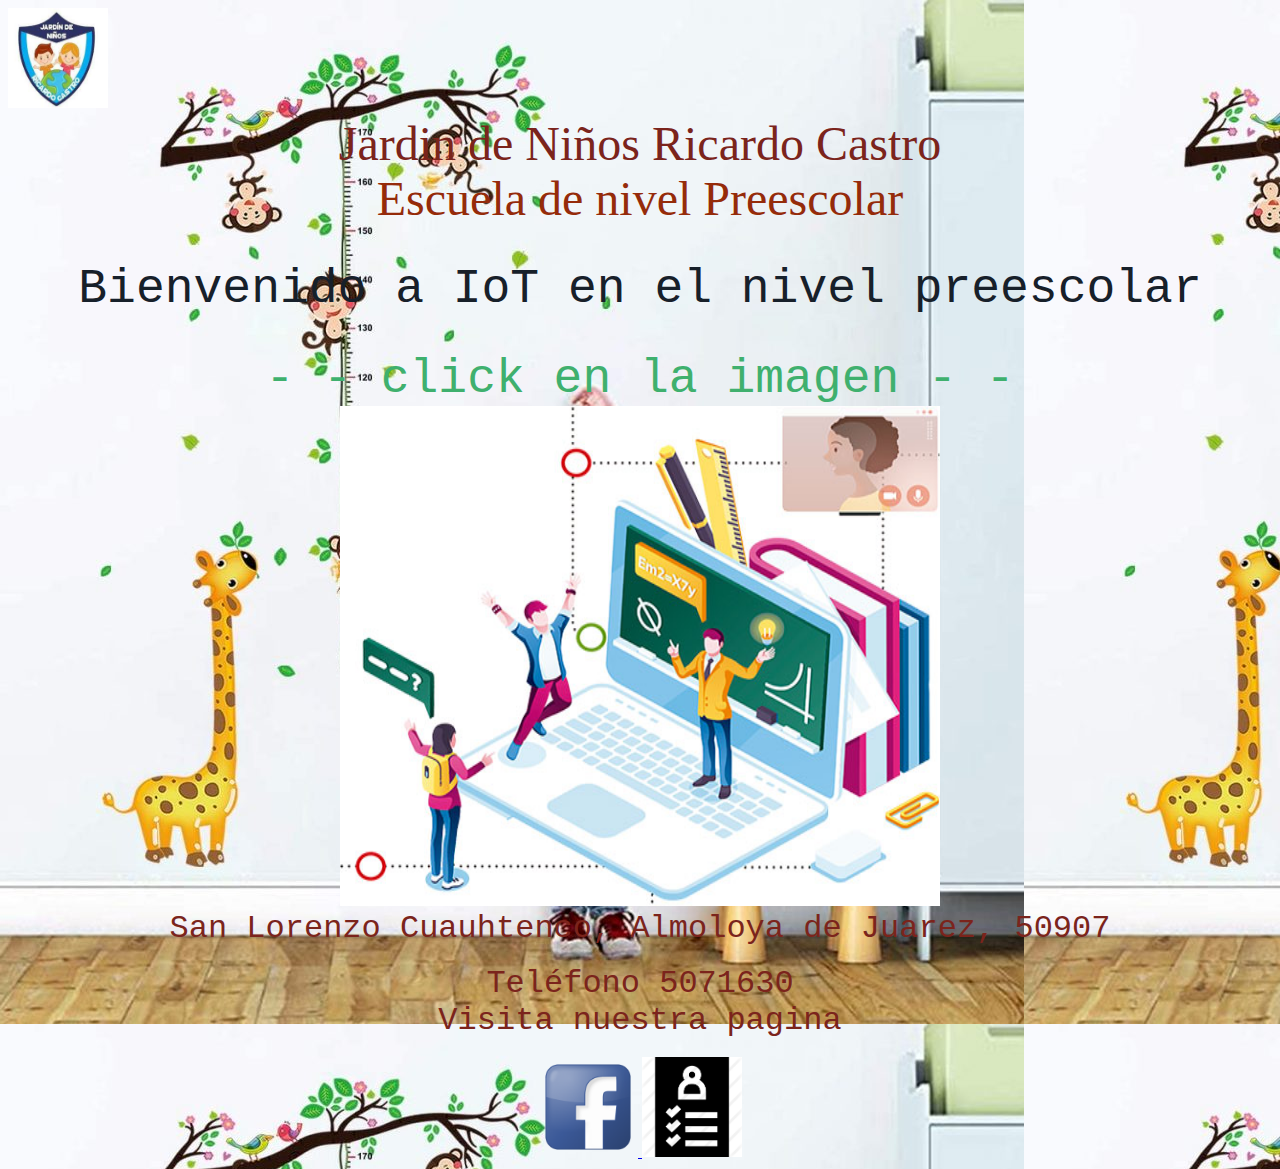
<file: index.html>
<!DOCTYPE html>
<html lang="en">
<head>
    <meta charset="UTF-8">
    <meta name="viewport" content="width=device-width, initial-scale=1.0">
    <meta http-equiv="X-UA-Compatible" content="ie=edge">
    <link rel="stylesheet" href="css/estilos.css">
    <title>IoTEduca</title>
</head>
<body background="imagenes/fondo index.jpg">

    <img src="imagenes/logo.jpg" align="left" width="100" height="100" class="imagen" alt="imagen">
    <div align="center">
        <br> <br> <br> <br> <br> <br>
    <font size="35" color="#7B241C" face="Copperplate" >Jardin de Niños Ricardo Castro</font>
    <br>
    <font size="15" color="#952b0a" face="Copperplate">Escuela de nivel Preescolar</font>
    <br>
    <br>
    <br>
    <font size="10" color="#17202A" face="courier">Bienvenido a IoT en el nivel preescolar</font>
    <br>
    <br>
    <br>
    <font size="7" color="#3fb06e" face="courier">- - click en la imagen - -</font>
    <br>
    <a href="menu.html"><img src="imagenes/prin.jpg" width="600" height="500" > </a>
    <div align="center">
    <font size="6.5" color="#7B241C" face="courier" >San Lorenzo Cuauhtenco, Almoloya de Juarez, 50907</font>
    <br>
    <br>
    <font size="6.5" color="#7B241C" face="courier">
       Teléfono 5071630</font>
    <br>
    <div align="center">
    <font size="6.5" color="#7B241C" face="courier" >Visita nuestra pagina</font>
    <br>
    <br>
    <a href="https://es-la.facebook.com/KINDER.LOSCEDROS/"><img src="imagenes/face.png" width="100" height="100"> </a>
    <a href="http://localhost/pweb/index.php"><img src="imagenes/registro.png" width="100" height="100"> </a>
</div>

<script src="js/main.js"></script>

<script src="js/popper.min.js"></script>
    <script src="js/bootstrap.min.js"></script>
</body>
</html>
</file>
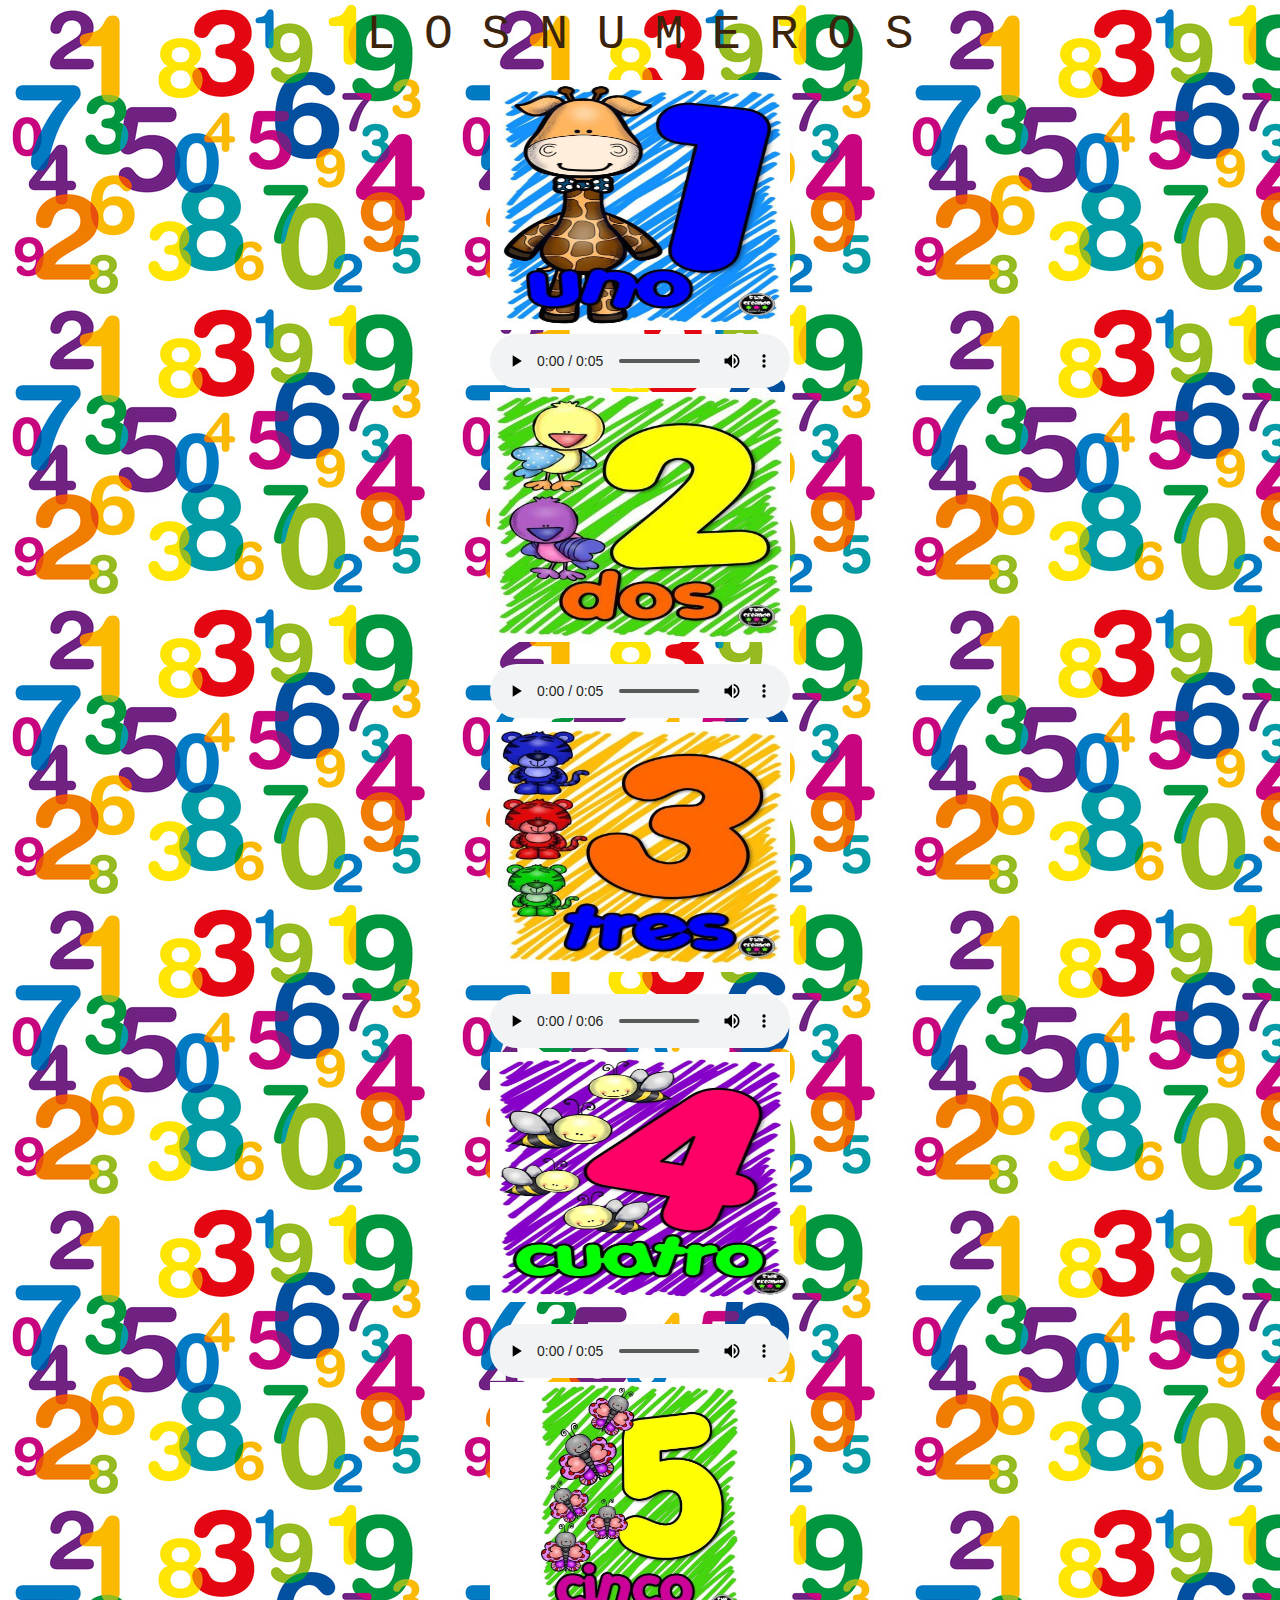
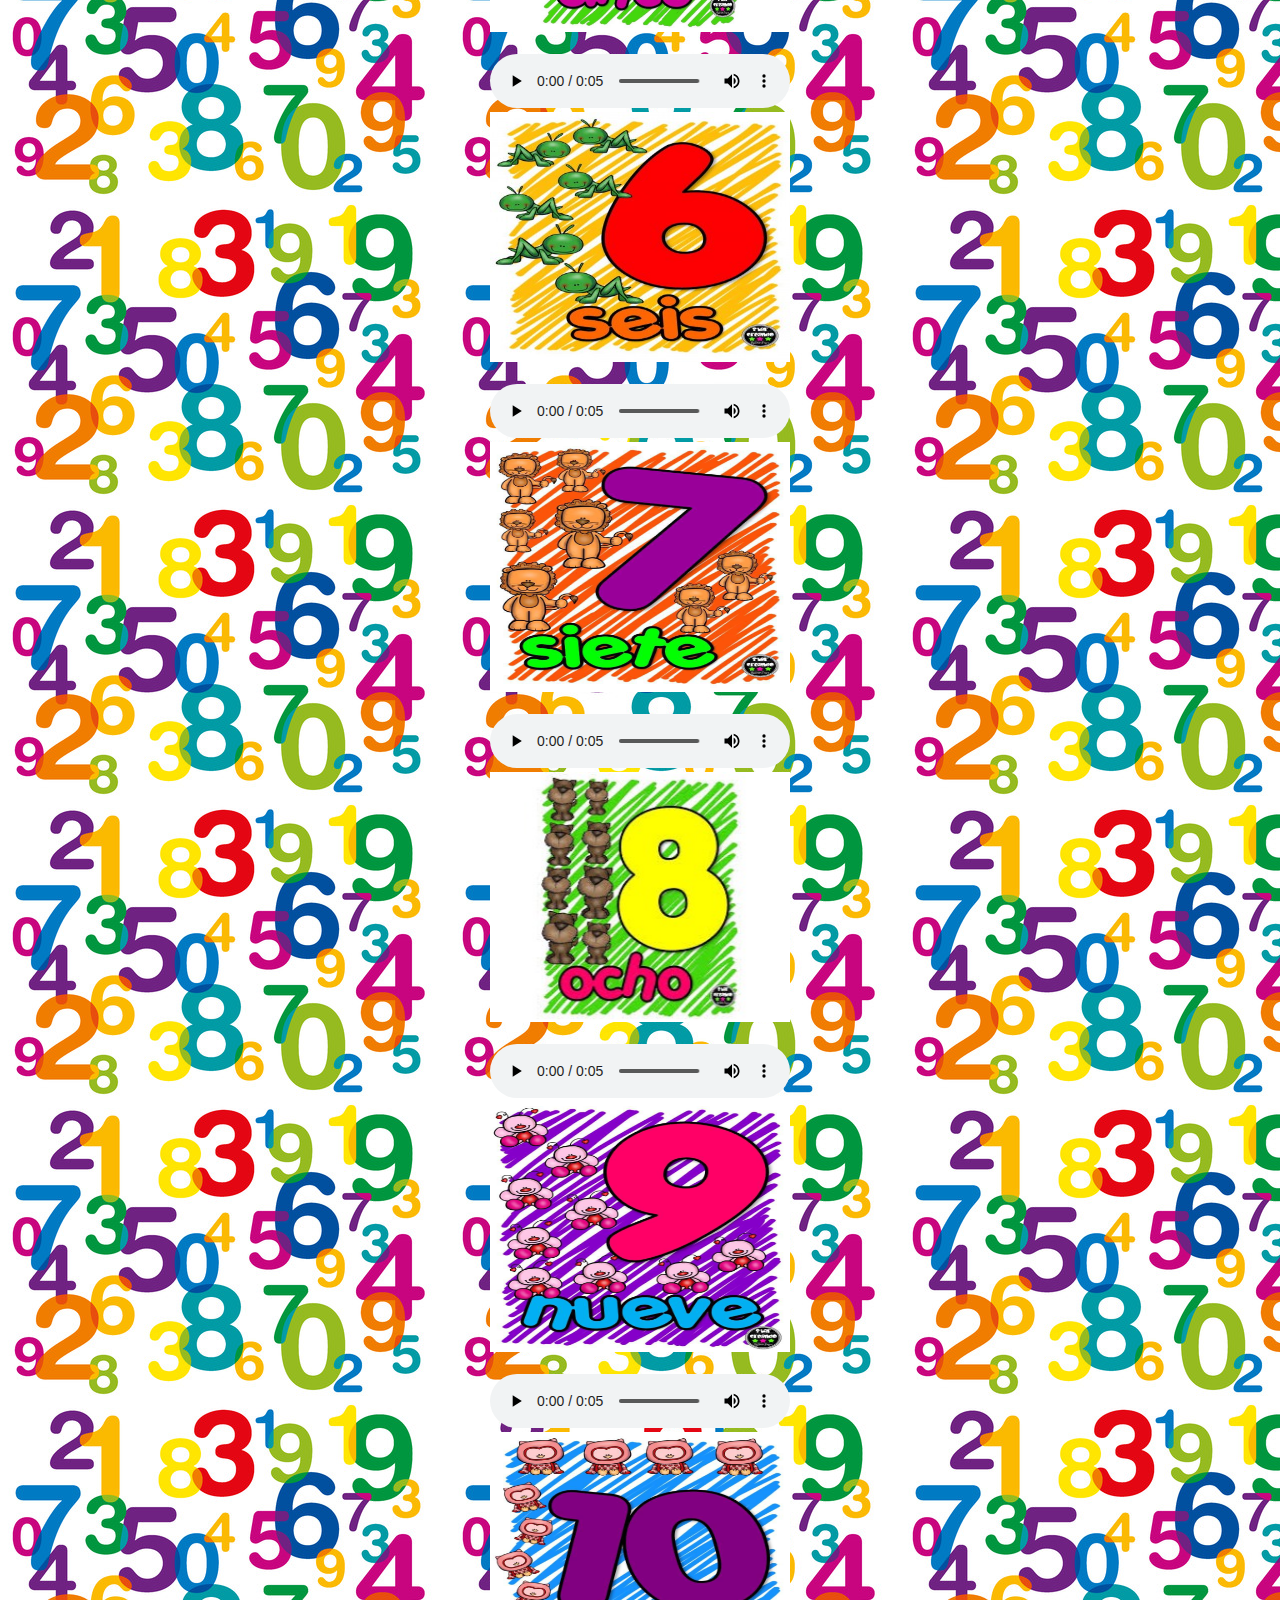
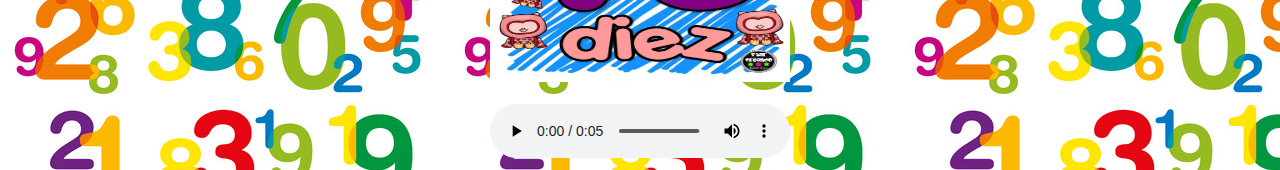
<file: numerosin.html>
<!DOCTYPE html>
<html lang="en">
<head>
    <meta charset="UTF-8">
    <meta name="viewport" content="width=device-width, initial-scale=1.0">
    <meta http-equiv="X-UA-Compatible" content="ie=edge">
    <link rel="stylesheet" href="css/estilos.css">
    <title>Numeros iniciales</title>
</head>
<body background="imagenes/fondonumer.jpg">
    <div align="center">
        <font size="50" color="#3B240B" face="courier" >L O S <pr></pr>  N U M E R O S </font>
        <br>
        <br>
        <img src="imagenes/nouno.jpg" 
        alt="El numero 1 es el numero mas importante";
             Es el primer numero  non.
             width="300"
             height="250"
             title="Los numero son muy importantes en la educacion inicial">
        <br>
        <audio controls>
            <source src="sonidosnumeros/numuno.mp3" type="audio/mp3">
                Tu navegador no soporta audio HTML5.
        </audio>
        <br>

        <img src="imagenes/nodos.jpg" 
        alt="El numero 2 es el numero mas importante";
             Es el primer numero  par.
             width="300"
             height="250"
             title="Los numero son muy importantes en la educacion inicial">
        <br>
        
        <br>
        <audio controls>
            <source src="sonidosnumeros/numdos.mp3" type="audio/mp3">
                Tu navegador no soporta audio HTML5.
        </audio>
        <br>
        <img src="imagenes/notres.jpg" 
        alt="El numero 1 es el numero mas importante";
             Es el primer numero  non.
             width="300"
             height="250"
             title="Los numero son muy importantes en la educacion inicial">
        <br>
        
        <br>
        <audio controls>
            <source src="sonidosnumeros/numtres.mp3" type="audio/mp3">
                Tu navegador no soporta audio HTML5.
        </audio>
        <br>
        <img src="imagenes/nocuatro.jpg" 
        alt="El numero 1 es el numero mas importante";
             Es el primer numero  non.
             width="300"
             height="250"
             title="Los numero son muy importantes en la educacion inicial">
        <br>
    
        <br>
        <audio controls>
            <source src="sonidosnumeros/num4.mp3" type="audio/mp3">
                Tu navegador no soporta audio HTML5.
        </audio>
        <br>
        <img src="imagenes/nocinco.jpeg" 
        alt="El numero 1 es el numero mas importante";
             Es el primer numero  non.
             width="300"
             height="250"
             title="Los numero son muy importantes en la educacion inicial">
        <br>
        
        <br>
        <audio controls>
            <source src="sonidosnumeros/numcinco.mp3" type="audio/mp3">
                Tu navegador no soporta audio HTML5.
        </audio>
        <br>
        <img src="imagenes/noseis.jpg" 
        alt="El numero 1 es el numero mas importante";
             Es el primer numero  non.
             width="300"
             height="250"
             title="Los numero son muy importantes en la educacion inicial">
        <br>
       
        <br>
        <audio controls>
            <source src="sonidosnumeros/numseis.mp3" type="audio/mp3">
                Tu navegador no soporta audio HTML5.
        </audio>
        <br>
        <img src="imagenes/nosiete.jpg" 
        alt="El numero 1 es el numero mas importante";
             Es el primer numero  non.
             width="300"
             height="250"
             title="Los numero son muy importantes en la educacion inicial">
        <br>
        
        <br>
        <audio controls>
            <source src="sonidosnumeros/numsiete.mp3" type="audio/mp3">
                Tu navegador no soporta audio HTML5.
        </audio>
        <br>
        <img src="imagenes/noocho.jpeg" 
        alt="El numero 1 es el numero mas importante";
             Es el primer numero  non.
             width="300"
             height="250"
             title="Los numero son muy importantes en la educacion inicial">
        <br>
        
        <br>
        <audio controls>
            <source src="sonidosnumeros/numocho.mp3" type="audio/mp3">
                Tu navegador no soporta audio HTML5.
        </audio>
        <br>
        <img src="imagenes/nonueve.jpg" 
        alt="El numero 1 es el numero mas importante";
             Es el primer numero  non.
             width="300"
             height="250"
             title="Los numero son muy importantes en la educacion inicial">
        <br>
       
        <br>
        <audio controls>
            <source src="sonidosnumeros/numnueve.mp3" type="audio/mp3">
                Tu navegador no soporta audio HTML5.
        </audio>
        <br>
        <img src="imagenes/nodiez.jpg" 
        alt="El numero 1 es el numero mas importante";
             Es el primer numero  non.
             width="300"
             height="250"
             title="Los numero son muy importantes en la educacion inicial">
        <br>
       
        <br>
        <audio controls>
            <source src="sonidosnumeros/numdiez.mp3" type="audio/mp3">
                Tu navegador no soporta audio HTML5.
        </audio>
        <br>

        <div align="center">    
</body>
</html>
</file>
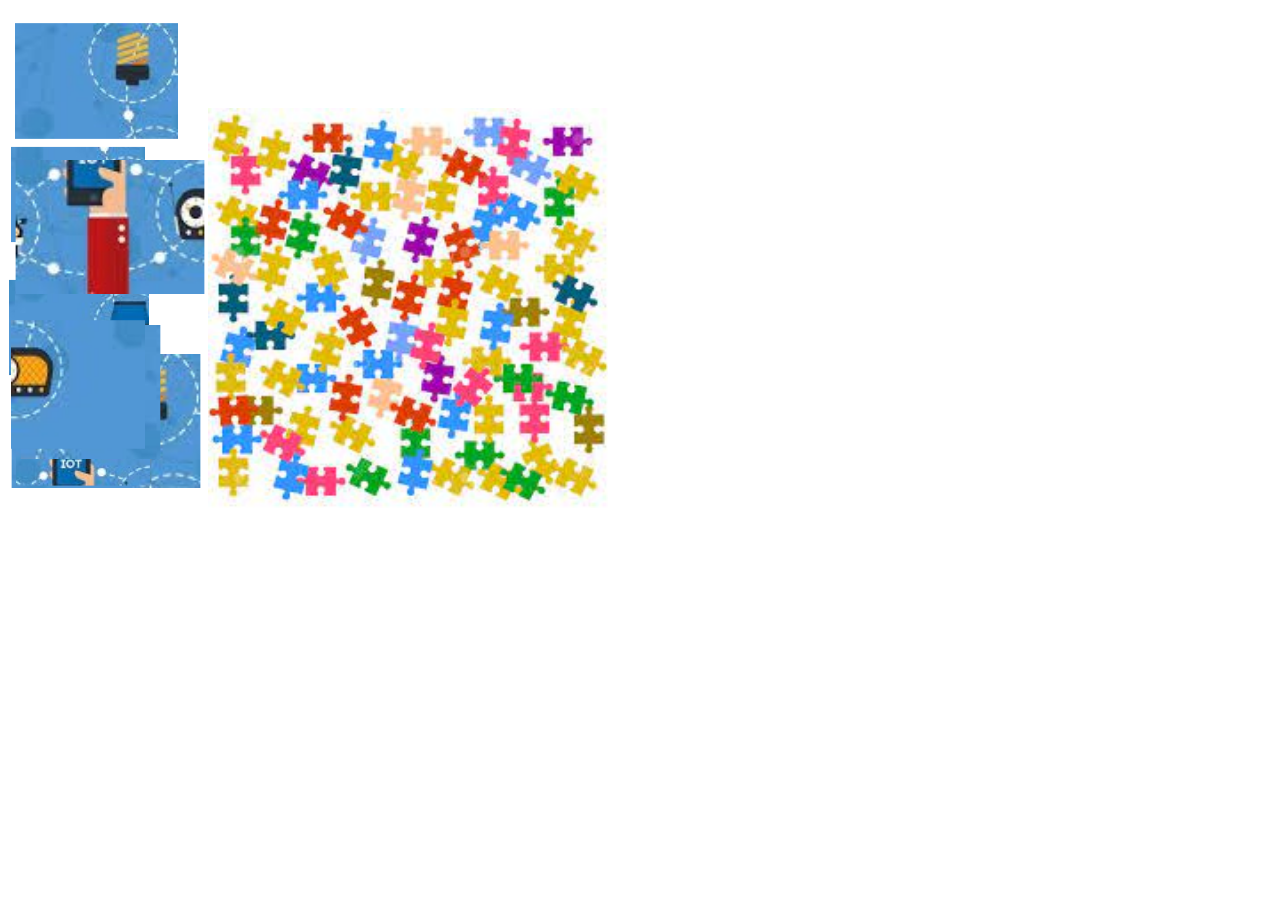
<file: rompecabezas.html>
<!DOCTYPE html>
<HTMl lang="es">
    <head>
        <meta charset="UTF-8">
        <title>Rompecabezas IOT</title>
        <link rel="stylesheet" href="css/main.css">
    </head>
    <body>
        <svg width="600" height="600" id="entorno">
            <g id="fondo"><image xlink:href="img/fondo.jpg" width=400 height="400"
                x="200" y="100"> </g>
                <g class="padre" id="0"><image xlink:href="img/F1C1.jpg" class="movil"></g>
                    <g class="padre" id="1"><image xlink:href="img/F2C1.jpg" class="movil"></g>
                        <g class="padre" id="2"><image xlink:href="img/F3C1.jpg" class="movil"></g>
                            <g class="padre" id="3"><image xlink:href="img/F2C1.jpg" class="movil"></g>
                                <g class="padre" id="4"><image xlink:href="img/F2C2.jpg" class="movil"></g>
                                    <g class="padre" id="5"><image xlink:href="img/F2C3.jpg" class="movil"></g>
                                        <g class="padre" id="6"><image xlink:href="img/F3C1.jpg" class="movil"></g>
                                            <g class="padre" id="7"><image xlink:href="img/F3C2.jpg" class="movil"></g>
                                                <g class="padre" id="8"><image xlink:href="img/F3C3.jpg" class="movil"></g>
        </svg>
        <audio id="win" src="media/Tesoro.ogg"></audio>
        <audio id="win" src="media/Tesoro.ogg"></audio>
        <script type="text/javascript" src="js/main.js"></script>
    </body>

</HTMl>
</file>
<file: css/estilos.css>
h1{
    color: rgba(99, 92, 4, 0.473);
    text-align: center;

}
h1{
    color: rgb(32, 4, 133);
    text-align: center;
    
    
}
h3{
    color: rgba(8, 71, 17, 0.849);
    text-align: center;
}
h2{
    color: rgb(245, 10, 10);
    text-align: center;
}
body{
 
 background-color: rgb(133, 191, 245);

 }  

.imagen{
    width: 100px;
     
}
.imagen2{
    width: 400px;
    height: 500px;
    
}
.formas{
    background-size: cover;
    border-radius: 1000px;
    

}
.boton{
    margin-top: 15px;
    padding: 20px;
    border-radius: 5px;
    background-color: rgb(214, 152, 18);
    font-weight: bold;    
}

.boton1{
    margin-top: 15px;
    padding: 20px;
    border-radius: 5px;
    background-color: rgb(147, 216, 20);
    font-weight: bold;
    justify-content: space-between;    
}
</file>
<file: css/main.css>
.contenedor{
    padding: 60px 0;
    width: 90%;
    max-width: 1000px;
    margin: auto;
    overflow: hidden ;
}

#fondo index{
    opacity: 10;
}
.titulo{
    color: crimson;
    font-size: 30px;
    text-align: center;
    margin-bottom: 60px; 
}
#ribbon{
    background-color: rgb(26, 219, 123) ;
    background-image: repeating-linear-gradient(45deg, transparent, transparent 25px, rgba(230, 235, 240, 0.5) 25px, rgba(225, 228, 210, 0.5) 40px);
}

#ribbon::after{
    content: '';
    background-color:  transparent;
    display: block;
    height: 20px;
    width: 50%;
    margin: 0 auto;
    position:relative;
    left: auto;
    margin-top: -40px;


}
#servicio{
    background-color: #093522;
    position: relative;
    margin-top: -20px;
    z-index: 10;
    box-shadow: 0 0 10px rgba (0,0,0,0.5); 
}


#servicio img{
    position: relative;
    margin-top: -30px;
}

.text-shadow{
    text-shadow: 0 3px 3px rgba(0, 0, 0, 0.6);
}

#separador{
    width: 100%;
    overflow: hidden;
    position:relative;
    z-index: 2;
}

#separador .content{
    width: 150%;
    height: 150px;
    margin-left: -25%;
    border-bottom-left-radius: 50%;
    border-bottom-right-radius: 50%;
}

.card-border{
    border: solid 10px white;
    border-radius: 20px;
    overflow: hidden;
    transition: all ease-out 0.2s;
}

.card-border:hover{
    transform: scale(1.05);
}

#eventos{
    background: rgb(26, 219, 123);
    background: url(../img/bg-02.jpg), linear-gradient(0deg, rgba(255,255,255,1) 0%, rgba(54, 180, 5, 0.822) 57%);
    background-repeat: repeat-x;
    background-size: 75%;
    margin-top: -20px;
}

/* Galeria */

.Portafolio{
    background: #36c213af;
}
.contenedor{
    display: flex;
    justify-content: space-evenly;
    flex-wrap: wrap;
}
.img-galeria{
    width: 30%;
    margin-bottom: 15px;
    overflow: hidden;
    position: relative;
    cursor: pointer;
    box-shadow: 0 0 6px 0  rgba(0, 0, 0, .5px);
}

.img-galeria > img{
    width: 100%;
    height: 100%;
    object-fit: cover;
    display: block;
}
</file>
